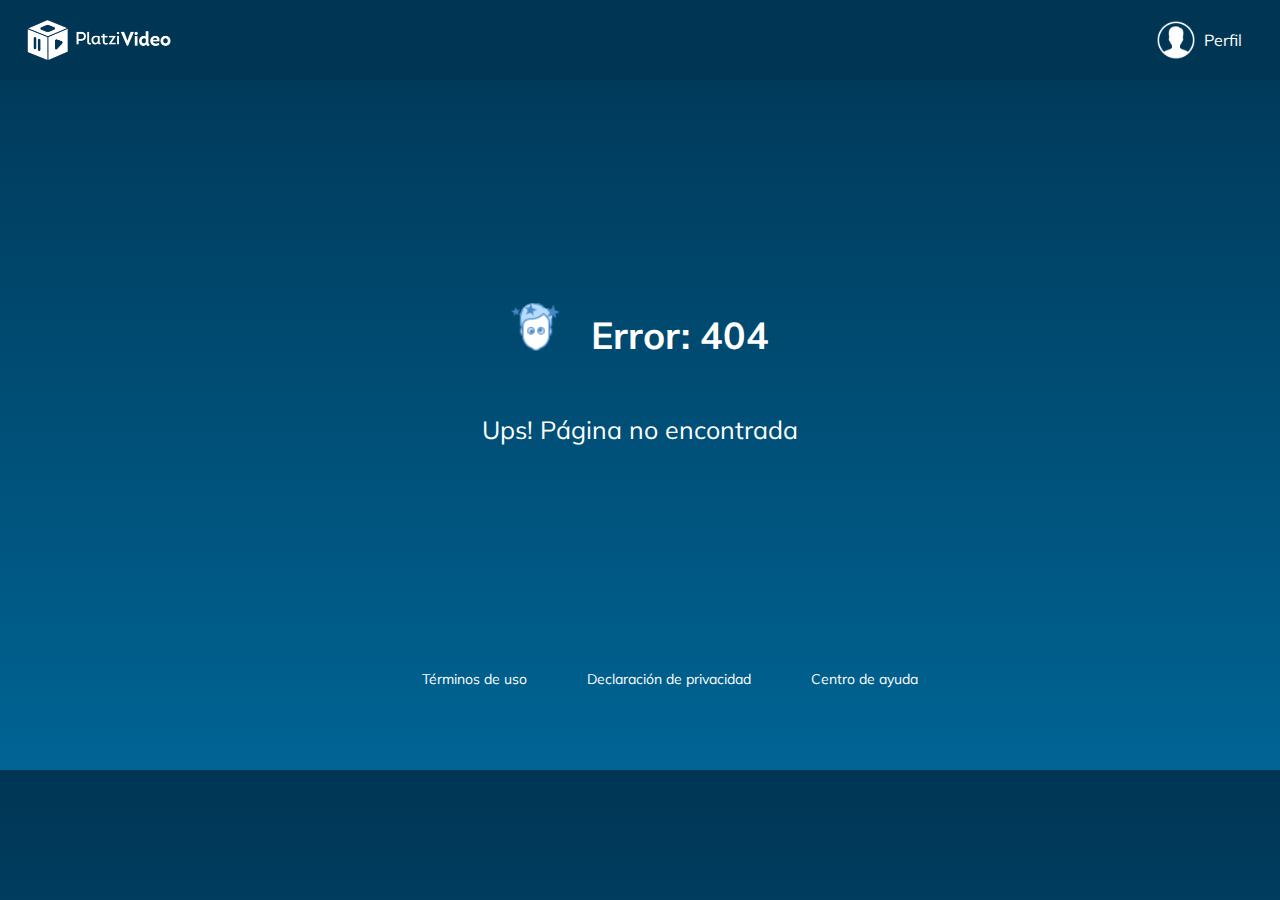
<file: error404.html>
<!DOCTYPE html>
<html lang="en" dir="ltr">
  <head>
    <meta charset="utf-8">
     <meta name="viewport" content="width=device-width, initial-scale=1.0">
<!-- Fonts -->
         <link href="https://fonts.googleapis.com/css2?family=Mulish:wght@300&display=swap" rel="stylesheet">
<!-- Styles -->
         <link rel="stylesheet" href="header_footer.css">
         <link rel="stylesheet" href="index.css">
         <link rel="stylesheet" href="styles_carrousel.css">
<!-- Title -->
<title>Error 404</title>

</head>
<!-- C U E R P O  D E  P A G I N A -->
  <body>
<!-- H E A D E R -->
    <header class="header">
      <img class="header__img" src="./img/logo-platzi-video-BW2.png" alt="">
      <div class="header__menu">
          <div class="header__menu--profile">
            <img src="./img/user-icon.png" alt="user">
            <p>Perfil</p>
          </div>
          <ul>
              <li><a href="./">Cuenta</li>
              <li><a href="./">Cerrar Sesión</li>
            </ul>
        </div>
    </header>
<!-- P R I N C I P A L // M A I N -->
<div class="errorframe">

<section class="main__title">
  <section class="error">
<div class="error__icon">
  <h2 class="animated bounce">Error: 404</h2>
  <img class="icon"src="./img/icons8-persona-mareada-40.png" alt="">

</div>
<p>Ups! Página no encontrada</p>
  </section>

</section>
</div>

<!-- F O O T E R -->
    <footer class="footer">
      <a href="#">Términos de uso</a>
      <a href="#">Declaración de privacidad</a>
      <a href="#">Centro de ayuda</a>
    </footer>
  </body>
</html>
</file>
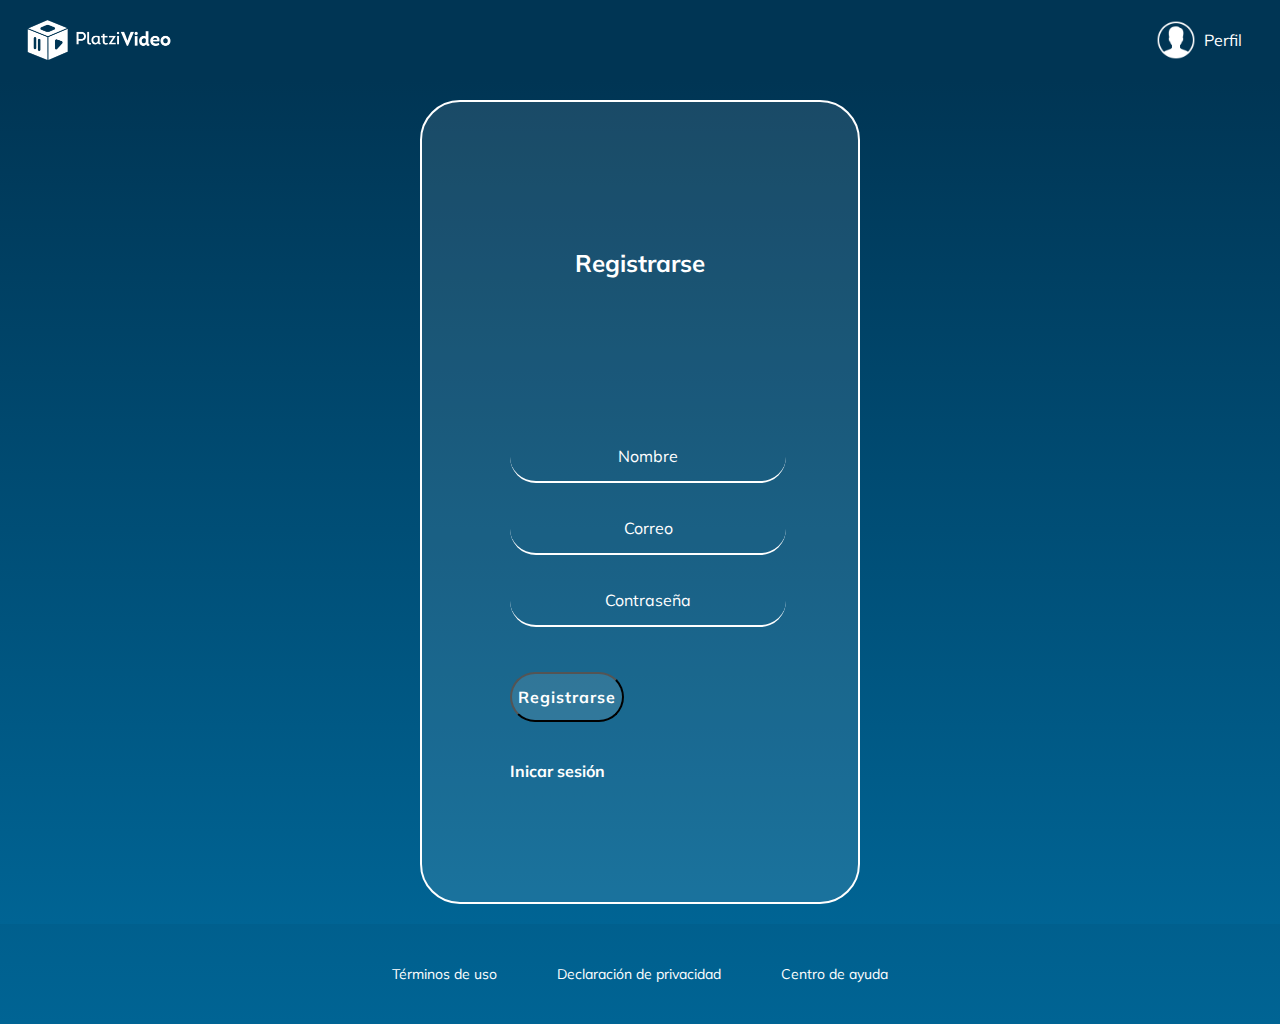
<file: registro.html>
<!DOCTYPE html>
<html lang="en" dir="ltr">
  <head>
    <meta charset="utf-8">
     <meta name="viewport" content="width=device-width, initial-scale=1.0">
<!-- Fonts -->
    <link href="https://fonts.googleapis.com/css2?family=Mulish:wght@300&display=swap" rel="stylesheet">
<!-- Styles -->
  <link rel="stylesheet" href="header_footer.css">
  <link rel="stylesheet" href="index.css">
  <link rel="stylesheet" href="styles_carrousel.css">
  <link rel="stylesheet" href="styles_inicioSesion.css">

<!-- Title -->
<title>Registro</title>

    </head>

<!-- C U E R P O  D E  P A G I N A -->
<body>
<!-- Header -->
<header class="header">
  <img tabindex="0" class="header__img" src="./img/logo-platzi-video-BW2.png" alt="">
    <div class="header__menu">
      <div class="header__menu--profile">
        <img src="./img/user-icon.png" alt="user">
        <p>Perfil</p>
      </div>
        <ul>
            <li><a href="./">Cuenta</li>
            <li><a href="./">Cerrar Sesión</li>
        </ul>
    </div>
</header>




<section class="login">
  <section class="login__container">
    <h2 tabindex="0">Registrarse</h2>
      <form class="login__container--form">
        <input aria-label="Correo" class="input" type="text" placeholder="Nombre">
        <input aria-label="Contraseña" class="input" type="password" placeholder="Correo">

        <input aria-label="Contraseña" class="input" type="password" placeholder="Contraseña">
        <button class="button" type="button" name="button">Registrarse</button>

    <p class="login__container--register"><a href="#">Inicar sesión</a></p>
  </section>
</section>

<!-- F O O T E R -->
<footer class="footer">
<a href="#">Términos de uso</a>
<a href="#">Declaración de privacidad</a>
<a href="#">Centro de ayuda</a>


</footer>


  </body>
</html>
</file>
<file: header_footer.css>
/* G E N E R A L */
/* H E A D E R */
.header {
    display: flex;
    background-color: #003554 ;
    width: 100%;
    height: 80px;
    justify-content:space-between;
    align-items: center;
}
.header__img {
    width: 150px;
    margin-left: 24px;
    order: 0;
}
.header__menu{
    margin-right: 30px;
    order: 2;
}
.header__menu ul{
    display: none;
    list-style: none;
    padding: 0px;
    position: absolute;
    width: 100px;
    text-align: right;
    margin: 0px 0px 0px -14px;
  }
.header__menu:hover ul, ul:hover {
  display: block;
  z-index: 1;
}
.header__menu li {
    margin: 10px 0px;
  }
.header__menu li a {
    color: white;
    text-decoration: none;
  }
.header__menu li a:hover {
    text-decoration: underline;
  }
.header__menu--profile{
    margin-right: 8px;
    display: flex;
    align-items: center;
}

.header__menu--profile img{
    margin-right: 8px;
    width: 40px;
}
.header__menu--profile p {
    margin: 0px;
    color: white;
}
/* C U E R P O  P R I N C I P A L */
/* F O O T E R */
.footer {
  background-color: ;
  display: flex;
  align-items: space-around;
  height: 100px;
  width: 100%;
  flex-direction: row;
  justify-content: center;
}
.footer a {
  color:white;
  cursor: pointer;
  font-size: 14px;
  font-family: 'Mulish', sans-serif;
  padding-left: 30px;
  padding-right: 30px;
  text-decoration: none;
}
.footer a:hover{
  text-decoration: underline;
}
/* M E D I A  Q U E R Y S */
</file>
<file: index.css>
/* G E N E R A L */
body {
  font-family: 'Mulish', sans-serif;
  background: linear-gradient(#003554, #006494);
  margin: 0px;
}
/* C U E R P O  P R I N C I P A L */
.fondo {
  background-image: url(./img/pexels-harsch-shivam-2007647.jpg);
  opacity: 0.8;
  padding: 150px 100px;
	text-align: center;
	background-position: center center;
	background-size: cover;
	background-repeat: no-repeat;
	position: relative;
  /* offset-x | offset-y | blur-radius | spread-radius | color */
  box-shadow: 0px 25px 25px 23px rgb(0, 53, 84);
}

.categories__title {
  color: white;
  font-size: 14px;
  position: absolute;
  padding-left: 30px;
  width:100%;
}
.categories__title h2 {
  font-size: 20px;
}
a {
  text-decoration: none;
}
.main {
  height: 300px;
  text-align: center;
  margin-top: 150px;
}
.main__title{
  color: white;
  font-size: 25px;
  text-decoration: none;
  text-align: center;
  }
.input {
  border: 2px solid white;
  border-radius: 50px;
  color: white;
  font-family: 'Mulish', sans-serif;
  font-size: 16px;
  height: 38px;
  padding:0px 20px;
  width: 70%;
  background-color: #006494;
  text-align: center;
}
::placeholder {
  color: #003554;
}
/* E R R O R  4 0 4  */
.errorframe {
}
.error {
  display: flex;
  flex-direction: column;
  justify-content: center;
  margin: 200px 0px;
}
.animated {
  animation-duration: 2.5s;
  animation-fill-mode: both;
  animation-iteration-count: infinite;
}
.error__icon {
  display: flex;
  flex-direction: row-reverse;
  justify-content: center;
  align-content: center;
}
.icon {
  width: 50px;
  height: 50px;
  padding: 22px 30px 0px 0px;
}

@keyframes bounce {
  0%, 20%, 50%, 80%, 100% {transform: translateY(0);}
  40% {transform: translateY(-30px);}
  60% {transform: translateY(-15px);}
}
.bounce {
  animation-name: bounce;
}
</file>
<file: styles_carrousel.css>
/* H E A D E R */
/* C U E R P O  P R I N C I P A L */
.carrousel{
      width: 100%;
      overflow: scroll;
      padding: 10px;
      position: relative;
      overflow-x: hidden;
 }
 .carrousel__container{
    white-space: nowrap;
    margin: 60px 0px;
    padding-bottom: 10px;
    }
.carrousel__container:hover .carrousel-item {
    opacity: 0.3;
}
.carrousel__container:hover .carrousel-item:hover {
    transform: scale(1.2);
    opacity: 1;
}
.carrousel-item {
    background-color: pink;
    width: 200px;
    height: 250px;
    border-radius: 20px;
    overflow: hidden;
    margin-right: 10px;
    display: inline-block;
    cursor: pointer;
    transition: 450ms all;
    transform-origin: center left;
    position: relative;
}
.carrousel-item:hover ~ .carrousel-item {
    transform: translate3d(100px, 0,0);
}
.carrousel-item__img {
    width: 200px;
    height: 250px;
    object-fit: cover;
}
.carrousel-item__details {
        background: linear-gradient(to top, rgba(0, 0, 0, 0.9) 0%, rgba(0, 0, 0, 0) 100%);
        font-size: 10px;
        opacity: 0.5;
        transition: 450ms opacity;
        padding: 10px;
        position: absolute;
        top: 0;
        left: 0;
        right: 0;
        bottom: 0;
        display: flex;
        justify-content: flex-end;
        flex-direction: column;
}

.carrousel-item__details img {
          height: 25px;
          width: 25px;
}
.carrousel-item__details p {
          margin: 0px;
          color: #ffffff;
          font-weight: bold;
}
.carrousel-item__details:hover {
          opacity: 1;
          color: white;
}
/* F O O T E R */
</file>
<file: styles_inicioSesion.css>
.login {
    background: linear-gradient(#003554, #006494);
    display: flex;
    align-items: center;
    justify-content: center;
    flex-direction: column;
    padding: 20px 30px;
    min-height: calc(100vh - 200px);
  }
.login__container {
    background-color: rgba(255, 255, 255, 0.1);
    border: 2px solid white;
    border-radius: 40px;
    color: white;
    padding: 60px 68px 40px;
    height: 700px;
    width: 300px;
    display: flex;
    justify-content: space-around;
    flex-direction: column;
  }
.login__container a {
  text-decoration: none;
  color: white;
}
.login__container--form {
    display: flex;
    flex-direction: column;
    margin-left: 20px;

  }
.login__container--form label {
    font-size: 20px;
  }
.login__container--remember-me  {
    color: white;
    display: flex;
    flex-direction: column;
    justify-content: space-between;
    margin-top: 10px;
  }
.login__container--remember-me a {
  padding-bottom: 10px;
    color: white;
    font-size: 14px;
    text-decoration: none;
    }
a {
  align-self: center;
}
.login__container--remember-me a:hover {
  text-decoration: underline;
}
.login__container--social-media > div {
  display: flex;
  align-items: center;
  font-size: 14px;
  margin-bottom: 10px;
}
.login__container--social-media > img {
  width: 30px;
  margin-right: 10px;
}
.login__container--register {
  font-size: 14px;
}
.login__container--register a {
  font-size: 16px;
  color: white;
  font-weight: bold;
  text-decoration: none;
  align-self: center;
}
.login__container--register a:hover {
  text-decoration: underline;
}
.input {
  background-color: transparent;
  border-left: 0px;
  border-top: 0px;
  border-right: : 0px;
  border-bottom: 2px solid white;
  font-family: 'Mulish', sans-serif;
  font-size: 16px;
  margin-bottom: 20px;
  padding: 0px 40px;
  outline: none;
  height: 50px;
  border-right-width: 0px;
}
::placeholder {
  color: white;
}
.button {
  background-color: rgba(255, 255, 255, 0.1);
  border-radius: 25px;
  color: white;
  cursor: pointer;
  font-size: 16px;
  font-weight: bold;
  font-family: 'Mulish', sans-serif;
  height: 50px;
  letter-spacing: 1px;
  margin: 25px 0px;
  align-self: center;
}

/* M E D I A  Q U E R Y S */
</file>
